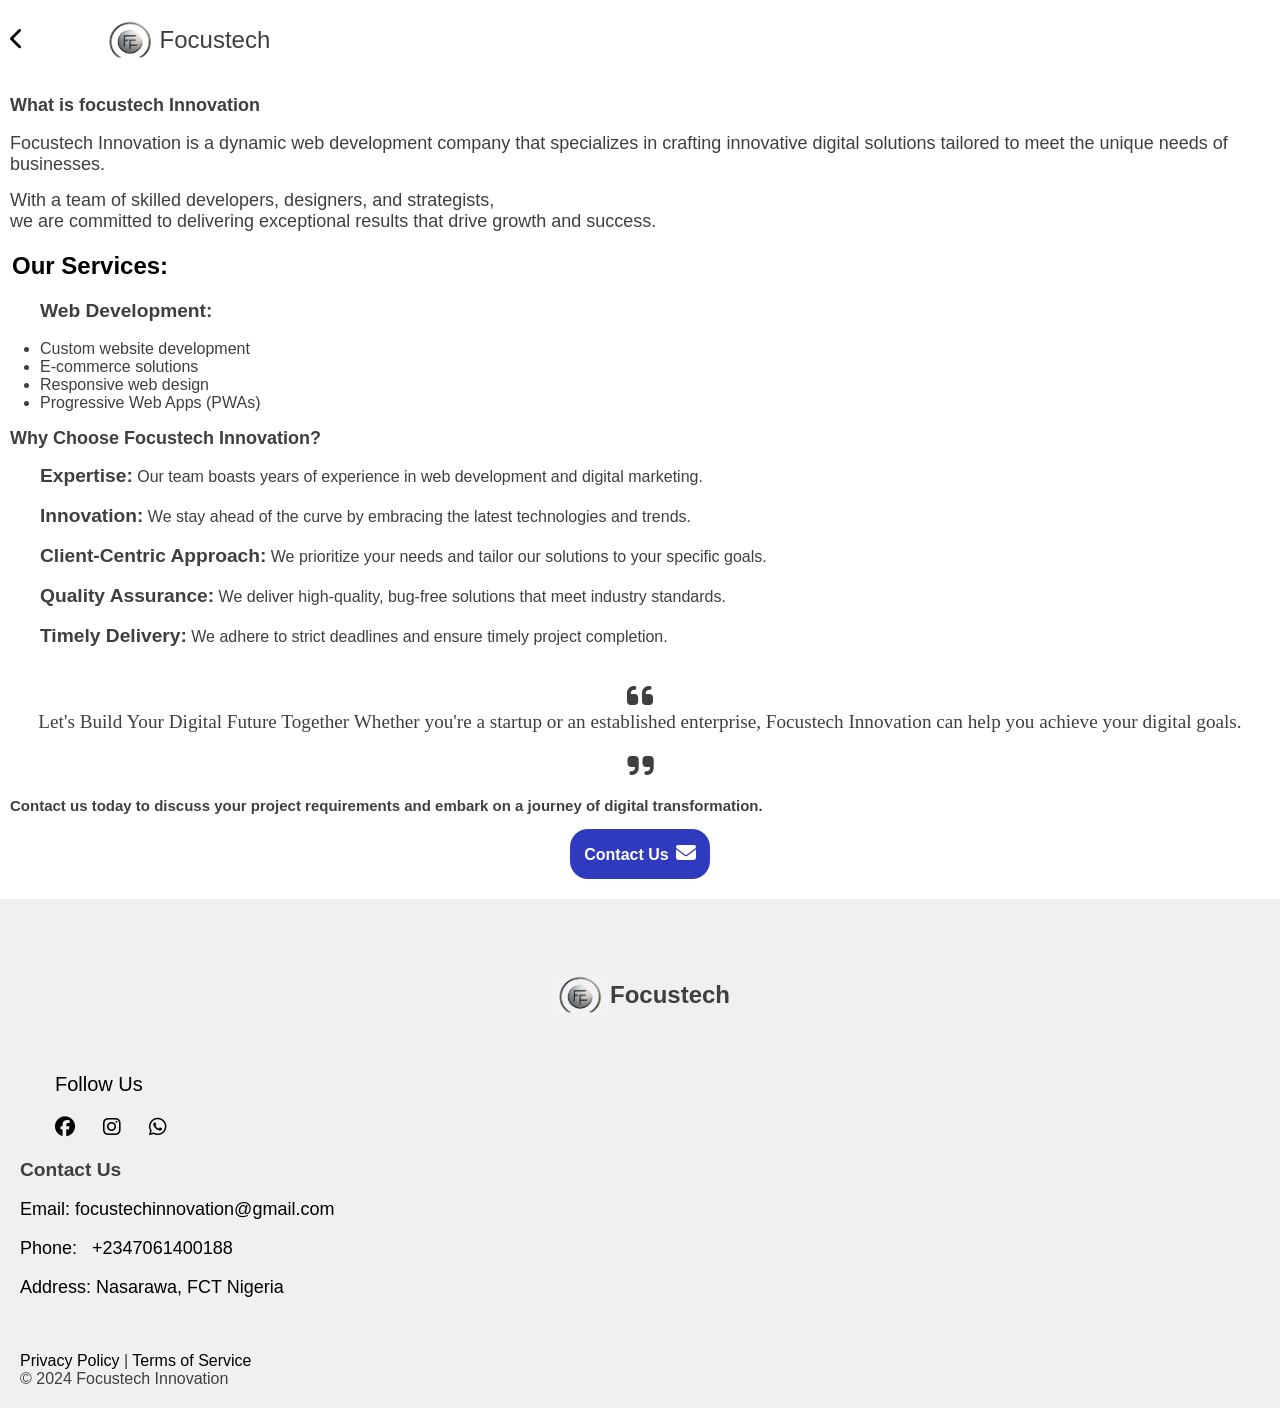
<file: About.html>
<!DOCTYPE html>
<html lang="en">
<head>
    <meta charset="UTF-8">
    <meta name="viewport" content="width=device-width, initial-scale=1.0">
    <link rel="stylesheet" href="https://cdnjs.cloudflare.com/ajax/libs/font-awesome/6.6.0/css/all.min.css" integrity="sha512-Kc323vGBEqzTmouAECnVceyQqyqdsSiqLQISBL29aUW4U/M7pSPA/gEUZQqv1cwx4OnYxTxve5UMg5GT6L4JJg==" crossorigin="anonymous" referrerpolicy="no-referrer" />
    <title>Focustech | Tech Company</title>
    <link rel="stylesheet" href="about.css">
    </head>
        <body>
            <div>
                <a href="index.html" class="back">
       <big><i class="fa fa-chevron-left" aria-hidden="true" id="back"></i></big>
       </a> &nbsp;&nbsp;&nbsp;&nbsp;&nbsp;&nbsp;&nbsp;&nbsp;&nbsp;&nbsp;&nbsp;&nbsp;&nbsp;&nbsp;&nbsp;&nbsp;&nbsp;
        <p class="ff">
            <img src="ff.jpg" width="60" height="40px">
            <big>Focustech</big>
        </p>
    </div>
    <p class="inno">
    <b><big>What is focustech Innovation</big></b><br><br>
            
                
                <big>Focustech Innovation is a dynamic web development company that specializes in crafting innovative digital solutions tailored to meet the unique needs of businesses. </p>
            <p class="inno">With a team of skilled developers, designers, and strategists, <br>we are committed to delivering exceptional results that drive growth and success.</big></p>
            <h2><b>Our Services:</b></h2>
            <p class="inno">
                <ul>
               <b><big>Web Development:</big></b><br><br>
    <li>Custom website development</li>
    <li>E-commerce solutions</li>
    <li>Responsive web design</li>
   <li>Progressive Web Apps (PWAs)</li>
           </ul>
            </p>
            <p class="inno"><b><big>Why Choose Focustech Innovation?</big></b></p>
            <p class="inno">
                <ul>
                    <b><big>Expertise:</big></b> Our team boasts years of experience in web development and digital marketing.<br><br>
 <b><big>Innovation:</big></b> We stay ahead of the curve by embracing the latest technologies and trends.<br><br>
 <b><big>Client-Centric Approach:</big></b> We prioritize your needs and tailor our solutions to your specific goals.<br><br>
 <b><big>Quality Assurance:</big></b> We deliver high-quality, bug-free solutions that meet industry standards.<br><br>
 <b><big>Timely Delivery:</big></b> We adhere to strict deadlines and ensure timely project completion.<br><br>
 </ul>
 </p>
 <p class="ass">
 <i class="fa fa-quote-left" aria-hidden="true" id="quote"></i>
 <br>
<big>Let's Build Your Digital Future Together
Whether you're a startup or an established enterprise, Focustech Innovation can help you achieve your digital goals.</big> <br><br>

<i class="fa fa-quote-right" aria-hidden="true" id="quote"></i>
</p>
<p class="inno">
<b>Contact us today to discuss your project requirements and embark on a journey of digital transformation.</b>
            </p>
            <div class="goal">
         <a href="mailto:focustechinnovation@gmail.com" class="goal"><button class="bgoal"><b>Contact Us<i class="fa-solid fa-envelope" id="mail"></i></b></button></a>
           </div>
            <footer>
<br><br>
<p class="fp">
            <img src="footer.png" width="60" height="40px">
            <b><big>Focustech</big></b>
        </p>
        
<br>
<p class="follow">Follow Us</p>
<p class="follow">
    <a href="https://www.facebook.com/profile.php?id=61563183089843" class="afooter"><i class="fa-brands fa-facebook"></i> </a>
    &nbsp;&nbsp;&nbsp;
    <a href="https://www.instagram.com/focuskid19?r=nametag" class="afooter"><i class="fa-brands fa-instagram"></i></a>
    &nbsp;&nbsp;&nbsp;
    <a href="https://whatsapp.com/channel/0029VafTZF68F2pA0JKcHg36" class="afooter"><i class="fa-brands fa-whatsapp"></i> </a>
</p>
<p class="web"><big><b>Contact Us</b></big></p>
<p class="fweb">Email:&nbsp<a href="mailto:focustechinnovation@gmail.com" id="contact">focustechinnovation@gmail.com</a></p>
<p class="fweb">Phone: &nbsp <a href="tel:+2347061400188" id="contact">  +2347061400188</a></p>
<p class="fweb">Address: Nasarawa, FCT Nigeria</p>
<br><br>

<a href="#" class="afooter">Privacy Policy</a> | <a href="#" class="afooter">Terms of Service</a><br> &copy 2024 Focustech Innovation 
</footer>
            <script>
                
            </script>
        </body>
        </html>
</file>
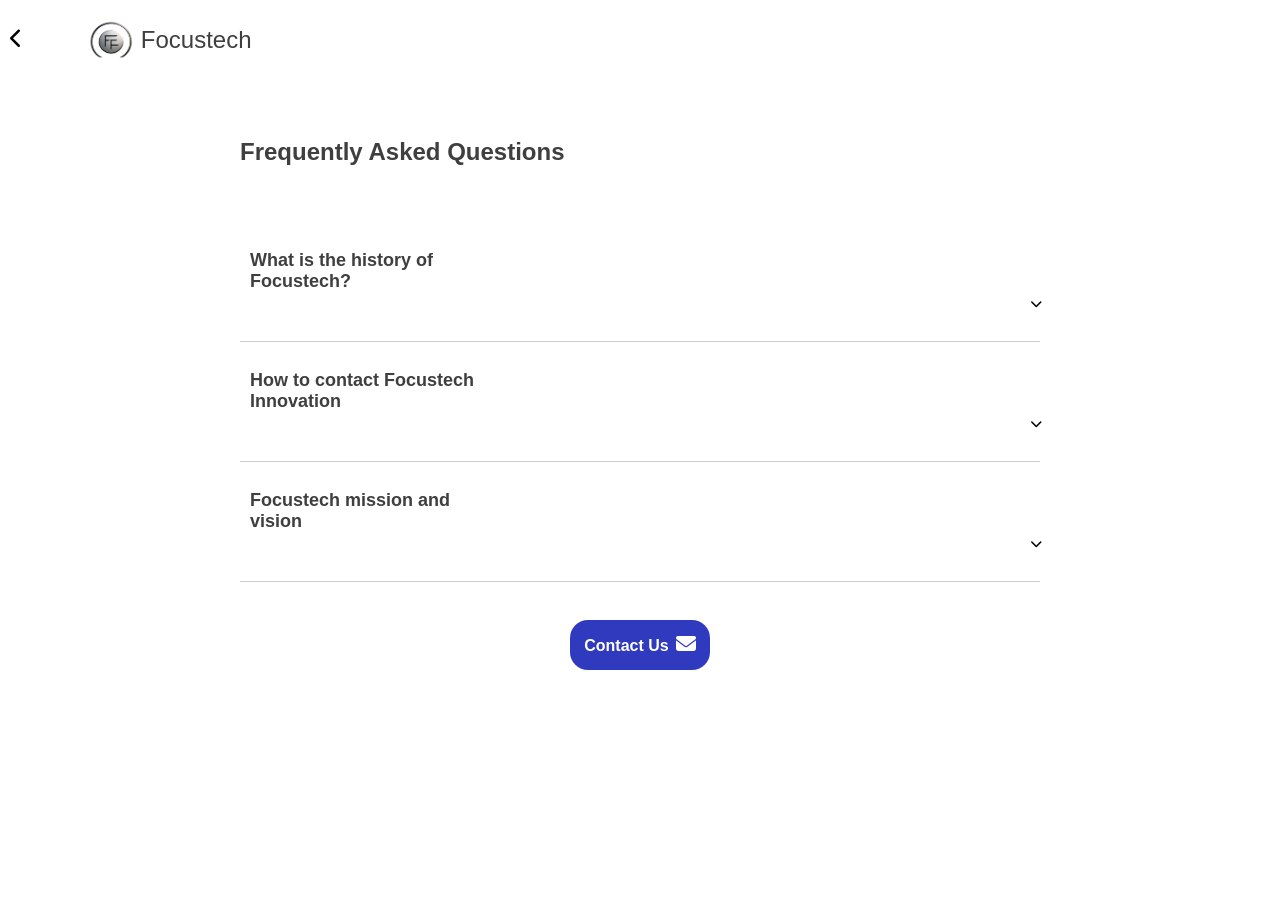
<file: faq.html>
<!DOCTYPE html>
<html lang="en">
<head>
    <meta charset="UTF-8">
    <meta name="viewport" content="width=device-width, initial-scale=1.0">
    <link rel="stylesheet" href="https://cdnjs.cloudflare.com/ajax/libs/font-awesome/6.6.0/css/all.min.css" integrity="sha512-Kc323vGBEqzTmouAECnVceyQqyqdsSiqLQISBL29aUW4U/M7pSPA/gEUZQqv1cwx4OnYxTxve5UMg5GT6L4JJg==" crossorigin="anonymous" referrerpolicy="no-referrer" />
    <title>Focustech | Tech Company</title>
    <link rel="stylesheet" href="faq.css">
   </head>
<body>
     <div class="sn">
                <a href="index.html" class="back">
       <big><i class="fa fa-chevron-left" aria-hidden="true" id="back"></i></big>
       </a> &nbsp;&nbsp;&nbsp;&nbsp;&nbsp;&nbsp;&nbsp;&nbsp;&nbsp;&nbsp;&nbsp;&nbsp;&nbsp;
        <p class="ff">
            <img src="ff.jpg" width="60" height="40px">
            <big>Focustech</big>
        </p>
    </div>
    <br>
    
    <div class="faq-container">
        <h2>Frequently Asked Questions</h2>
        <br><br>
        <div class="faq-item">
            <h3 class="question">What is the history of<br> Focustech?<i class="fa fa-chevron-down" aria-hidden="true" id="faq"></i></h3>
            <p class="answer">Focustech, a visionary technology company, embarked on its journey in 2024. Founded by Edomani Paul Chibuike, a passionate innovator, the company was born with a mission to Transform the digital world.</p>
            
<p class="answer">questions From its humble beginnings, Focustech quickly established itself as a leader in Focustech Innovation. The company's commitment to create a positive social impact and enhance tech has been instrumental in its success. </p>
  
        </div>
        
        <div class="faq-item">
            <h3 class="question">How to contact Focustech<br> Innovation<i class="fa fa-chevron-down" aria-hidden="true" id="faq"></i></h3>
            <p class="answer">Click the Mail button at the bottom of every page to message Us</p>
        </div>
        <div class="faq-item">
            
            <h3 class="question">Focustech mission and<br> vision<i class="fa fa-chevron-down" aria-hidden="true" id="faq"></i></h3>
            <p class="answer"><b>Mission:</b></p>
            <p class="answer">To drive technological innovation</p>
            <p class="answer">To improve lifes</p>
            <p class="answer">To empower businesses by building stunning website for businesses</p>
            <p class="answer"><b>Vision:</b></p>
           <p class="answer">To be a global leader in technology</p>
           <p class="answer">To create a better world through technology</p>
           <p class="answer">To shape the future of technology</p>
        </div>
        </div>
        <br>
        <div class="fgoal">
         <a href="mailto:focustechinnovation@gmail.com" class="fgoal"><button class="tgoal"><b>Contact Us<i class="fa-solid fa-envelope" id="mail"></i></b></button></a>
           </div>
           
    <script>
       const questions = document.querySelectorAll('.question');

questions.forEach(question => {
    question.addEventListener('click', () => {
        question.parentElement.classList.toggle('active');
    });
});
 
    </script>
</body>
</html>
</file>
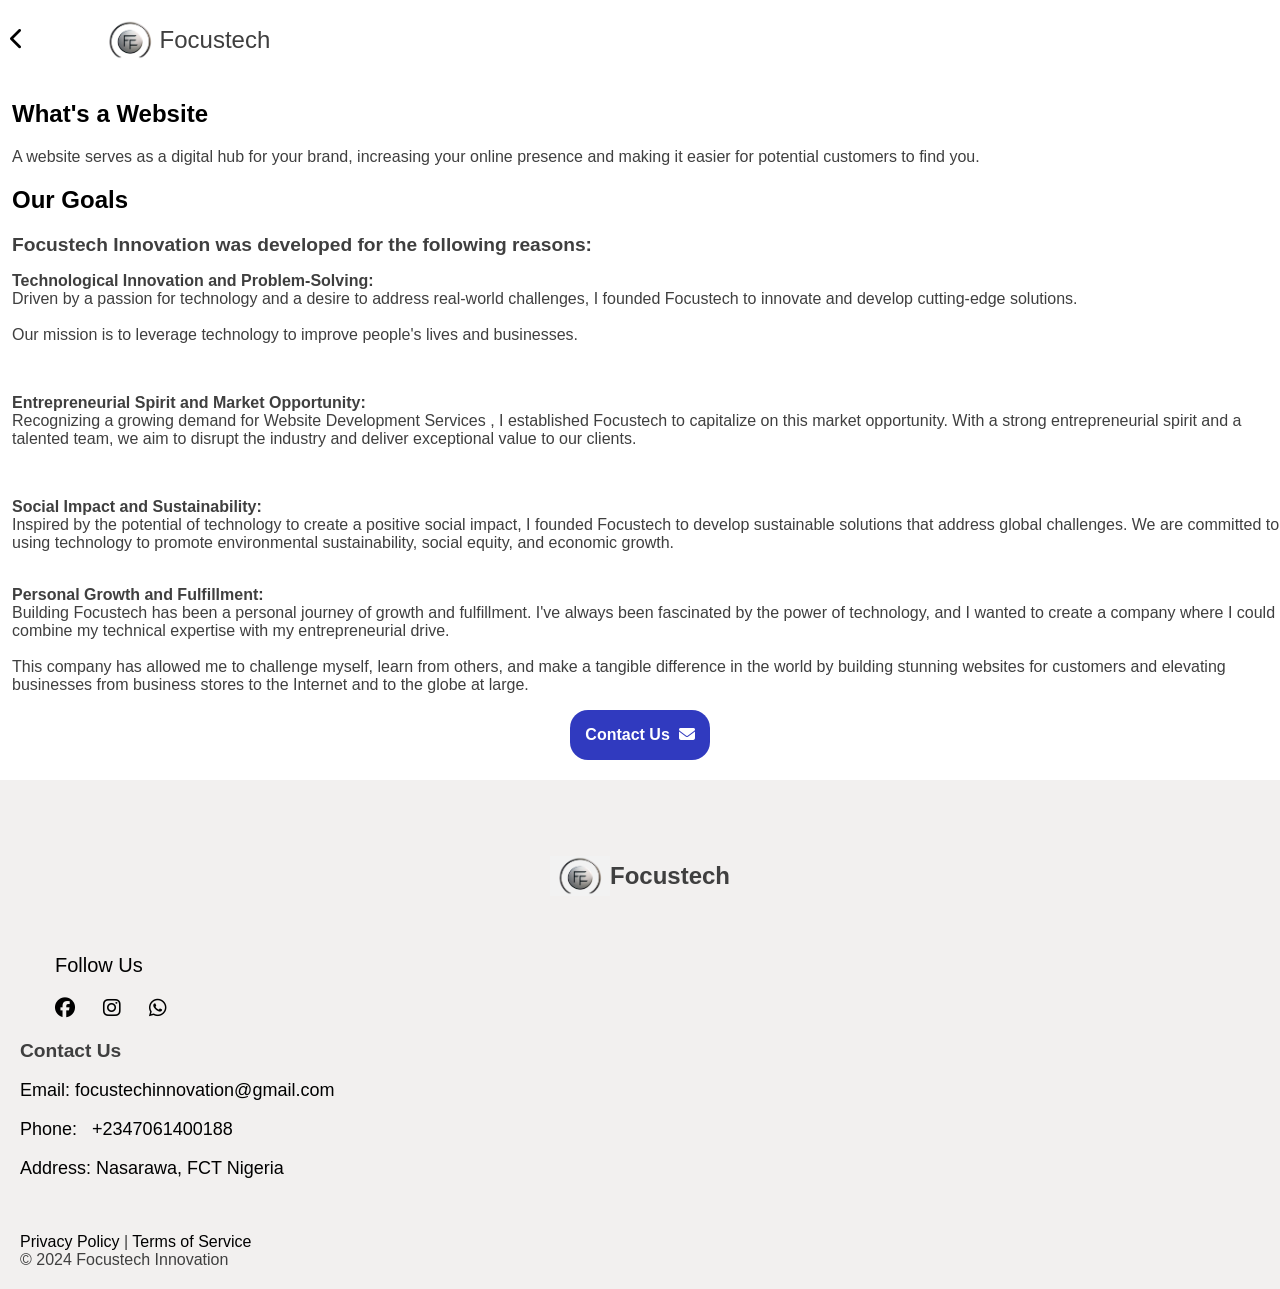
<file: goals.html>
<!DOCTYPE html>
<html lang="en">
<head>
    <meta charset="UTF-8">
    <meta name="viewport" content="width=device-width, initial-scale=1.0">
    <link rel="stylesheet" href="https://cdnjs.cloudflare.com/ajax/libs/font-awesome/6.6.0/css/all.min.css" integrity="sha512-Kc323vGBEqzTmouAECnVceyQqyqdsSiqLQISBL29aUW4U/M7pSPA/gEUZQqv1cwx4OnYxTxve5UMg5GT6L4JJg==" crossorigin="anonymous" referrerpolicy="no-referrer" />
    <title>Focustech | Tech Company</title>
    <link rel="stylesheet" href="goals.css">
    </head>
        <body>
            <div>
                <a href="index.html" class="back">
       <big><i class="fa fa-chevron-left" aria-hidden="true" id="back"></i></big>
       </a> &nbsp;&nbsp;&nbsp;&nbsp;&nbsp;&nbsp;&nbsp;&nbsp;&nbsp;&nbsp;&nbsp;&nbsp;&nbsp;&nbsp;&nbsp;&nbsp;&nbsp;
        <p class="ff">
            <img src="ff.jpg" width="60" height="40px">
            <big>Focustech</big>
        </p>
    </div>
    <h2>What's a Website</h2>
    <p class="inno">
        A website serves as a digital hub for your brand, increasing your online presence and making it easier for potential customers to find you.
    </p>
    <h2><b>Our Goals</b></h2>
    <p class="inno">
        <big><b>Focustech Innovation was developed for the following reasons:</b></big>
 </p>
 <p class="inno">
     <b>Technological Innovation and Problem-Solving:</b><br>
 Driven by a passion for technology and a desire to address real-world challenges, I founded Focustech to innovate and develop cutting-edge solutions.<br><br> Our mission is to leverage technology to improve people's lives and businesses.</p><br>
 <p class="inno">
     <b>Entrepreneurial Spirit and Market Opportunity:</b><br>
Recognizing a growing demand for Website Development Services , I established Focustech to capitalize on this market opportunity. With a strong entrepreneurial spirit and a talented team, we aim to disrupt the industry and deliver exceptional value to our clients.
 </p><br>
 <p class="inno">
   
     <b>Social Impact and Sustainability:</b><br>
 Inspired by the potential of technology to create a positive social impact, I founded Focustech to develop sustainable solutions that address global challenges. We are committed to using technology to promote environmental sustainability, social equity, and economic growth.
 </p>
 <p class="inno"><br>
    <b>Personal Growth and Fulfillment:</b>
<br>Building Focustech has been a personal journey of growth and fulfillment. I've always been fascinated by the power of technology, and I wanted to create a company where I could combine my technical expertise with my entrepreneurial drive.<br><br> This company has allowed me to challenge myself, learn from others, and make a tangible difference in the world by building stunning websites for customers and elevating businesses from business stores to the Internet and to the globe at large.
 </p>
    <div class="goal">
         <a href="mailto:focustechinnovation@gmail.com" class="goal"><button class="bgoal"><b>Contact Us &nbsp;<i class="fa-solid fa-envelope" id="mail"></i></b></button></a>
           </div>
            <footer>
<br><br>
<p class="fp">
            <img src="footer.png" width="60" height="40px">
            <b><big>Focustech</big></b>
        </p>
        
<br>
<p class="follow">Follow Us</p>
<p class="follow">
    <a href="https://www.facebook.com/profile.php?id=61563183089843" class="afooter"><i class="fa-brands fa-facebook"></i> </a>
    &nbsp;&nbsp;&nbsp;
    <a href="https://www.instagram.com/focuskid19?r=nametag" class="afooter"><i class="fa-brands fa-instagram"></i></a>
    &nbsp;&nbsp;&nbsp;
    <a href="https://whatsapp.com/channel/0029VafTZF68F2pA0JKcHg36" class="afooter"><i class="fa-brands fa-whatsapp"></i> </a>
</p>
<p class="web"><big><b>Contact Us</b></big></p>
<p class="fweb">Email:&nbsp<a href="mailto:focustechinnovation@gmail.com" id="contact">focustechinnovation@gmail.com</a></p>
<p class="fweb">Phone: &nbsp <a href="tel:+2347061400188" id="contact">  +2347061400188</a></p>
<p class="fweb">Address: Nasarawa, FCT Nigeria</p>
<br><br>

<a href="#" class="afooter">Privacy Policy</a> | <a href="#" class="afooter">Terms of Service</a><br> &copy 2024 Focustech Innovation 
</footer>
        </body>
        </html>
</file>
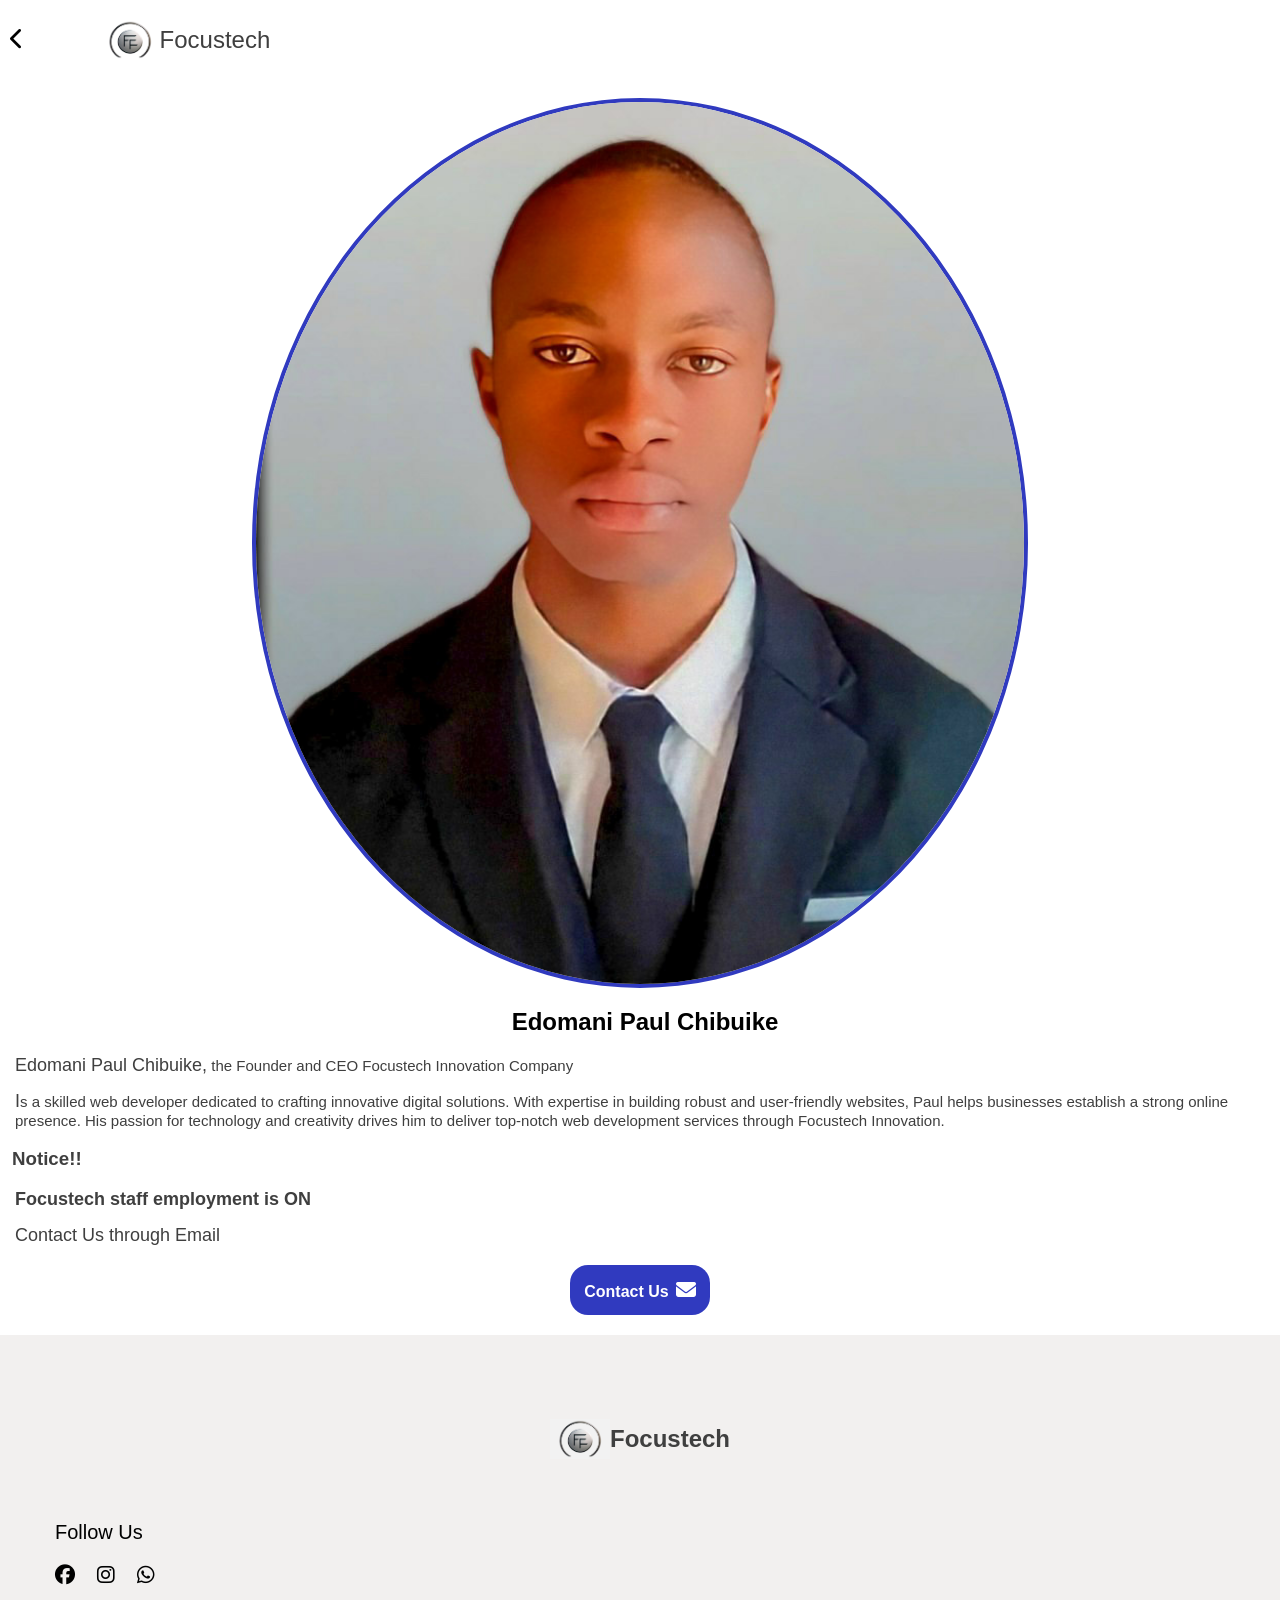
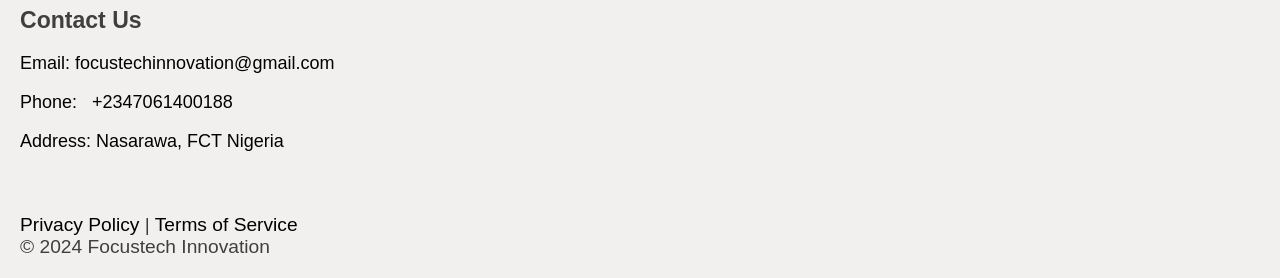
<file: staffs.html>
<!DOCTYPE html>
<html lang="en">
<head>
    <meta charset="UTF-8">
    <meta name="viewport" content="width=device-width, initial-scale=1.0">
    <link rel="stylesheet" href="https://cdnjs.cloudflare.com/ajax/libs/font-awesome/6.6.0/css/all.min.css" integrity="sha512-Kc323vGBEqzTmouAECnVceyQqyqdsSiqLQISBL29aUW4U/M7pSPA/gEUZQqv1cwx4OnYxTxve5UMg5GT6L4JJg==" crossorigin="anonymous" referrerpolicy="no-referrer" />
    <title>Focustech | Tech Company</title>
    <link rel="stylesheet" href="staffs.css">
    </head>
        <body>
            <div>
                <a href="index.html" class="back">
       <big><i class="fa fa-chevron-left" aria-hidden="true" id="back"></i></big>
       </a> &nbsp;&nbsp;&nbsp;&nbsp;&nbsp;&nbsp;&nbsp;&nbsp;&nbsp;&nbsp;&nbsp;&nbsp;&nbsp;&nbsp;&nbsp;&nbsp;&nbsp;
        <p class="ff">
            <img src="ff.jpg" width="60" height="40px">
            <big>Focustech</big>
        </p>
    </div>
    <br>
    <div class="img">
        <img src="ceo.jpg" alt="Founder Focustech Company" width="60%" height="60%" class="img1"></img>
    </div>
    <h2>Edomani Paul Chibuike</h2>
    <p class="inno">
    <big>Edomani Paul Chibuike,</big> the Founder and CEO Focustech Innovation Company 
    </p>
    <p class="inno">
      <big>I</big>s a skilled web developer dedicated to crafting innovative digital solutions. With expertise in building robust and user-friendly websites, Paul helps businesses establish a strong online presence. His passion for technology and creativity drives him to deliver top-notch web development services through Focustech Innovation.
    </p>
    <h3>Notice!!</h3>
    <p class="inno">
       <big><b>Focustech staff employment is ON</b></b> </p>
        <p class="inno"><big>Contact Us through Email</big></p>
    </p>
    
    <div class="fgoal">
         <a href="mailto:focustechinnovation@gmail.com" class="fgoal"><button class="tgoal"><b>Contact Us<i class="fa-solid fa-envelope" id="mail"></i></b></button></a>
           </div>

<footer>
<br><br>
<p class="ff">
            <img src="footer.png" width="60" height="40px">
            <b><big>Focustech</big></b>
        </p>
        
<br>
<p class="follow">Follow Us</p>
<p class="follow">
    <a href="https://www.facebook.com/profile.php?id=61563183089843" class="afooter"><i class="fa-brands fa-facebook"></i> </a>
    &nbsp;&nbsp;
    <a href="https://www.instagram.com/focuskid19?r=nametag" class="afooter"><i class="fa-brands fa-instagram"></i></a>
    &nbsp;&nbsp;
    <a href="https://whatsapp.com/channel/0029VafTZF68F2pA0JKcHg36" class="afooter"><i class="fa-brands fa-whatsapp"></i> </a>
</p>
<p class="web"><big><b>Contact Us</b></big></p>
<p class="fweb">Email:&nbsp<a href="mailto:focustechinnovation@gmail.com" id="contact">focustechinnovation@gmail.com</a></p>
<p class="fweb">Phone: &nbsp <a href="tel:+2347061400188" id="contact">  +2347061400188</a></p>
<p class="fweb">Address: Nasarawa, FCT Nigeria</p>
<br><br>

<a href="#" class="afooter">Privacy Policy</a> | <a href="#" class="afooter">Terms of Service</a><br> &copy 2024 Focustech Innovation 
</footer>
    </body>
    </html>
</file>
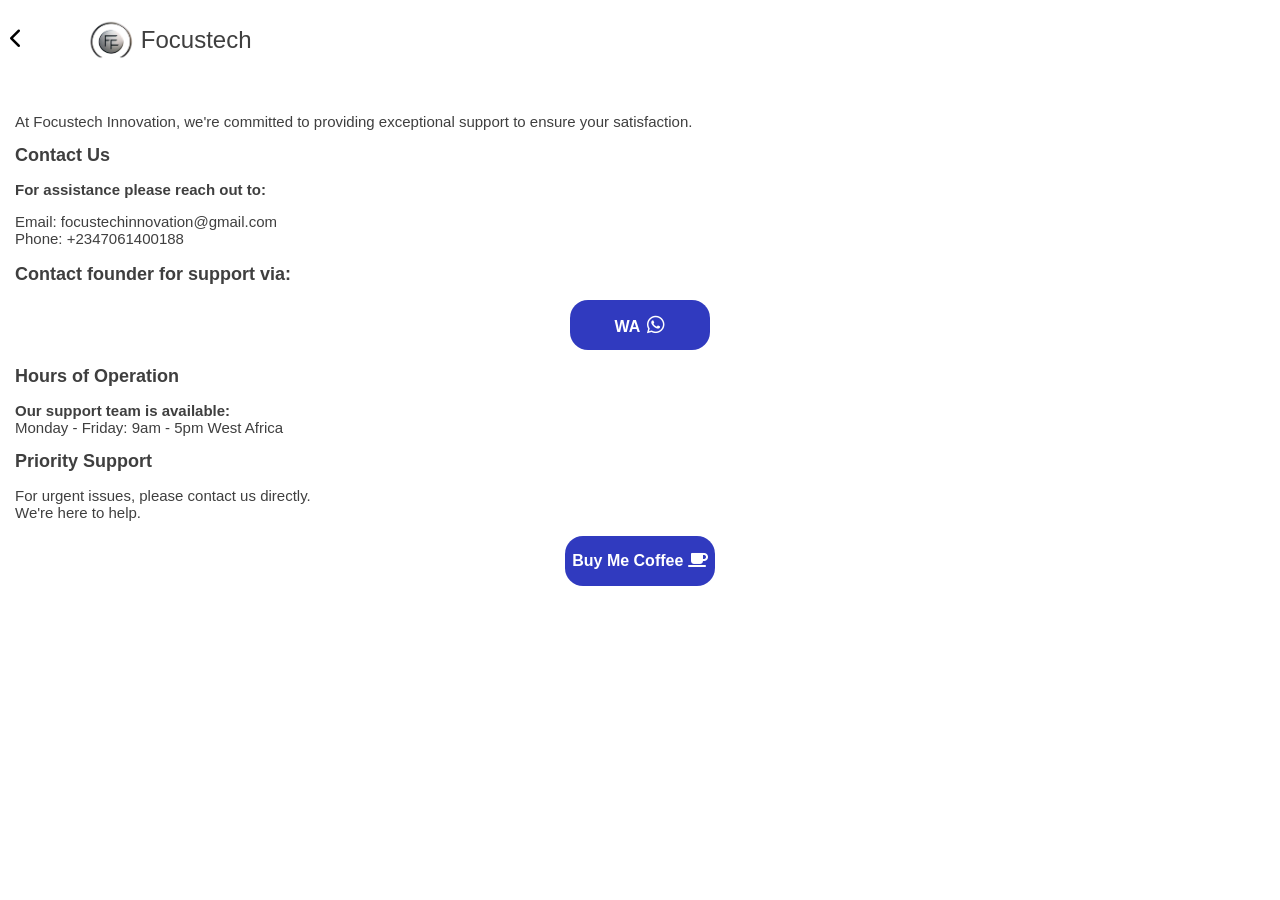
<file: support.html>
<!DOCTYPE html>
<html lang="en">
<head>
    <meta charset="UTF-8">
    <meta name="viewport" content="width=device-width, initial-scale=1.0">
    <link rel="stylesheet" href="https://cdnjs.cloudflare.com/ajax/libs/font-awesome/6.6.0/css/all.min.css" integrity="sha512-Kc323vGBEqzTmouAECnVceyQqyqdsSiqLQISBL29aUW4U/M7pSPA/gEUZQqv1cwx4OnYxTxve5UMg5GT6L4JJg==" crossorigin="anonymous" referrerpolicy="no-referrer" />
    <title>Focustech | Tech Company</title>
    <link rel="stylesheet" href="support.css">
    </head>
<body>
     <div class="sn">
                <a href="index.html" class="back">
       <big><i class="fa fa-chevron-left" aria-hidden="true" id="back"></i></big>
       </a> &nbsp;&nbsp;&nbsp;&nbsp;&nbsp;&nbsp;&nbsp;&nbsp;&nbsp;&nbsp;&nbsp;&nbsp;&nbsp;
        <p class="ff">
            <img src="ff.jpg" width="60" height="40px">
            <big>Focustech</big>
        </p>
    </div>
    <br>
    <p class="inno">At Focustech Innovation, we're committed to providing exceptional support to ensure your satisfaction.
    </p>
    <p class="inno"><b><big>Contact Us</big></b></p>
    <p class="inno"><b>For assistance please reach out to:</b></p>
    <p class="inno">
        Email: focustechinnovation@gmail.com<br>
        Phone: +2347061400188
        <br><br>
        <b><big>Contact founder for support via:</big></b>
       <div class="fgoal">
         <a href="https://wa.me/message/2QGPGPHOHURQC1" class="fgoal"><button class="tgoal"><b>WA<i class="fa-brands fa-whatsapp" id="founder"></i></b></button></a>
           </div>
            
    </p>
    <p class="inno"><b><big>Hours of Operation</big></b></p>
    <p class="inno"><b>Our support team is available:</b><br>

Monday - Friday: 9am - 5pm West Africa
</p>
<p class="inno"><b><big>Priority Support</big></b></p>
<p class="inno">
    For urgent issues, please contact us directly.
<br>
We're here to help.
</p>
    <div class="fgoal">
    
<a href="https://www.buymeacoffee.com/CEOFocustech" class="agoal"><button class="coffee"><b>Buy Me Coffee <i class="fa-solid fa-mug-saucer"></i></b></button>
</a>
    </div>
   </body>
   </html>
</file>
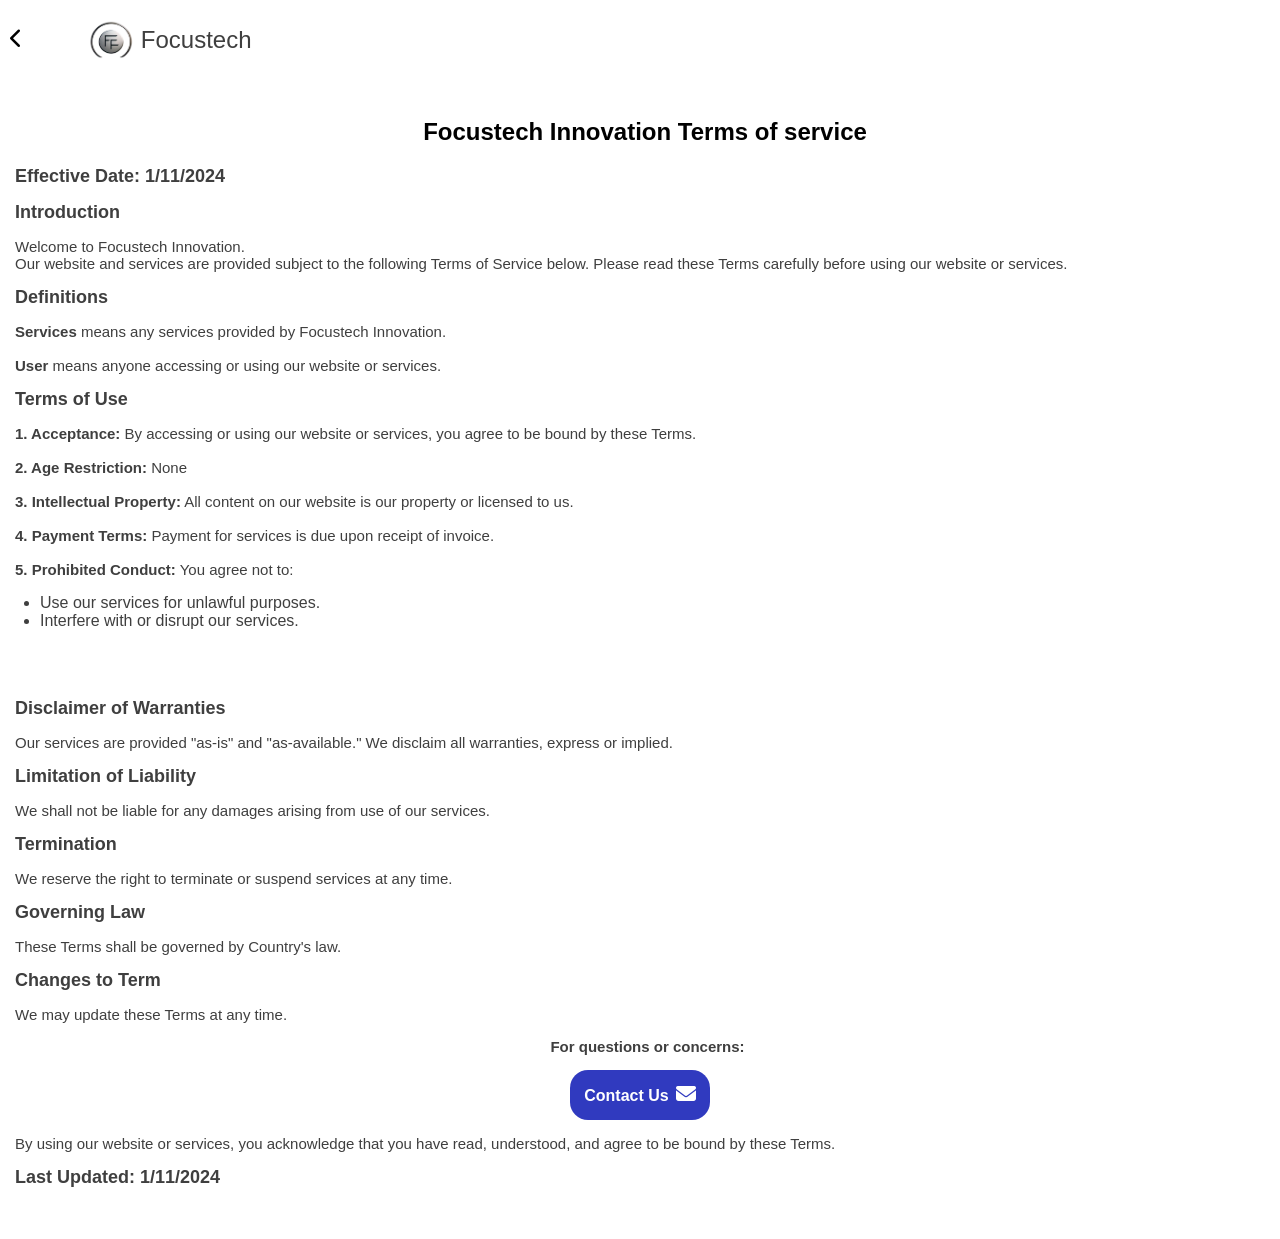
<file: terms.html>
<!DOCTYPE html>
<html lang="en">
<head>
    <meta charset="UTF-8">
    <meta name="viewport" content="width=device-width, initial-scale=1.0">
    <link rel="stylesheet" href="https://cdnjs.cloudflare.com/ajax/libs/font-awesome/6.6.0/css/all.min.css" integrity="sha512-Kc323vGBEqzTmouAECnVceyQqyqdsSiqLQISBL29aUW4U/M7pSPA/gEUZQqv1cwx4OnYxTxve5UMg5GT6L4JJg==" crossorigin="anonymous" referrerpolicy="no-referrer" />
    <title>Focustech | Tech Company</title>
    <link rel="stylesheet" href="terms.css">
    </head>
<body>
     <div class="sn">
                <a href="index.html" class="back">
       <big><i class="fa fa-chevron-left" aria-hidden="true" id="back"></i></big>
       </a> &nbsp;&nbsp;&nbsp;&nbsp;&nbsp;&nbsp;&nbsp;&nbsp;&nbsp;&nbsp;&nbsp;&nbsp;&nbsp;
        <p class="ff">
            <img src="ff.jpg" width="60" height="40px">
            <big>Focustech</big>
        </p>
    </div>
    <br>
   <h2>Focustech Innovation Terms of service</h2>
    <p class="inno"><b><big> Effective Date: 1/11/2024</big></p></b>
    <p class="inno"><b><big>Introduction</big></b></p>
    <p class="inno">Welcome to Focustech Innovation.<br> Our website and services are provided subject to the following Terms of Service below. Please read these Terms carefully before using our website or services.</p>
    <p class="inno"><b><big>Definitions</big></b></p>
    <p class="inno"><b>Services </b> means any services provided by Focustech Innovation.
<br><br>
<b>User</b> means anyone accessing or using our website or services.</p>
<p class="inno"><b><big>Terms of Use</big></b></p>
<p class="inno">
    <b>1. Acceptance:</b> By accessing or using our website or services, you agree to be bound by these Terms.
<br><br>
<b>2. Age Restriction:</b> None
<br><br>
<b>3. Intellectual Property:</b> All content on our website is our property or licensed to us.
<br><br>
<b>4. Payment Terms:</b> Payment for services is due upon receipt of invoice.
<br><br>
<b>5. Prohibited Conduct:</b> You agree not to:
<ul>
    <li>Use our services for unlawful purposes.</li>
    <li>Interfere with or disrupt our services.</li>
    </ul>
<br><br>
</p>
<p class="inno"><b><big> Disclaimer of Warranties</big></b></p>

<p class="inno">Our services are provided "as-is" and "as-available." We disclaim all warranties, express or implied.</p>

<p class="inno"><b><big>Limitation of Liability</big></b></p>

<p class="inno">We shall not be liable for any damages arising from use of our services.</p>

<p class="inno"><b><big>Termination</big></b></p>
<p class="inno">We reserve the right to terminate or suspend services at any time.</p>
   
    <p class="inno"><b><big>Governing Law</big></b></p>
    <p class="inno">These Terms shall be governed by Country's law.</p>
    
    <p class="inno"><b><big>Changes to Term</big></b></p>
    <p class="inno">We may update these Terms at any time.</p>
    
        <div class="fgoal">
            <p class="inno"><b>For questions or concerns:</b></p>
         <a href="mailto:focustechinnovation@gmail.com" class="fgoal"><button class="tgoal"><b>Contact Us<i class="fa-solid fa-envelope" id="mail"></i></b></button></a>
           </div>
           <p class="inno">By using our website or services, you acknowledge that you have read, understood, and agree to be bound by these Terms.</p>
           <p class="inno"><b><big>Last Updated: 1/11/2024</big></b></p>
         <br><br>  
    </body>
    </html>
</file>
<file: about.css>
body {
            color: #3f3f3f;
            font-family: sans-serif;
            margin: 0;
        }
        .ff {
            font-size: 20px;
            text-align: center;
            display: flex;
            align-items: center;
            justify-content: center;
        }
        div {
            display: flex;
            align-items: center;
        }
        .inno{
            font-size: 15px;
            
            margin-left: 10px
        }
        h2{
            color: black;
            margin-left: 12px;
        }
        .ass{
            text-align: center;
            font-family: fantasy;
        }
        .pweb{
    font-size: 25px;
    text-deciration: none;
    color: black;
    text-align: center;
    justify-content: center;
}
i[id=mail]{
    color: white;
    font-size: 20px;
    margin-left: 7px;
}
.goal{
    justify-content: center;
    text-align: center;
}
.bgoal{
background-color: #303abf;
            border: blue;
            color: white;
            height: 50px;
            width: 140px;
            border-radius: 18px;
            font-size: 16px;
            text-align: center;
            justify-content: center;
}
footer{
            background-color: #F2F0EF;
            bottom: 0;
            flex-shrink: 0;
            margin-top: 20px;
            padding: 20px;
       }
       .follow{
            font-size: 20px;
            margin-left: 35px;
            justify-content: left;
            color: black;
       }
       .afooter{
            color: black;
            text-decoration: none;
       }
        .fp{
            font-size: 20px;
            text-align: center;
            display: flex;
            align-items: center;
            justify-content: center;
        }
       i[id=contact] {
            color: black;
            font-size: 50px;
       }
       .fweb{
            font-size: 18px;
            text-decoration: none;
            color: black;
            justify-content: left;
       }
       a[id=contact]{
            text-decoration: none;
            color: black;
       }
       .eweb{
    font-size: 35px;
    text-deciration: none;
    color: black;
    text-align: center;
    justify-content: center;
}
i[id=back]{
    font-size: 22px;
    margin-left: 10px;
}
.back{
    color: black;
}
i[id=quote]{
    text-align: center;
    justify-content: center;
    font-size: 30px;
}
</file>
<file: faq.css>
/* Base styling */
body {
  color: #3f3f3f;
  font-family: sans-serif;
  margin: 0;
}

.faq-container {
  max-width: 800px;
  margin: 0 auto;
  padding: 20px;
}

.faq-item {
  border-bottom: 1px solid #ccc;
  padding: 10px;
}

.question {
  cursor: pointer;
  font-weight: bold;
  font-size: 18px;
  background-color: transparent;
  transition: background-color 0.3s ease;
}

.question:hover {
  background-color: white; /* Light grey hover background */
}

.answer {
  display: none;
}

.active .answer {
  display: block;
}

.active .question i {
  transform: rotate(180deg); /* Rotate FAQ arrow upwards */
}

.ff {
  font-size: 20px;
  text-align: center;
  display: flex;
  align-items: center;
  justify-content: center;
}

.sn {
  display: flex;
  align-items: center;
}

i[id=back] {
  margin-left: 10px;
  font-size: 20px;
  color: black;
}

i[id=mail] {
  color: white;
  font-size: 20px;
  margin-left: 7px;
}

.fgoal {
  justify-content: center;
  text-align: center;
}

.tgoal {
  background-color: #303abf;
  border: blue;
  color: white;
  height: 50px;
  width: 140px;
  border-radius: 18px;
  font-size: 16px;
  text-align: center;
  justify-content: center;
}

i[id=faq] {
  margin-left: 100%;
  font-size: 12px;
  color: black;
  transition: transform 0.3s ease; /* Add transition for smooth rotation */
}
</file>
<file: goals.css>
body {
            color: #3f3f3f;
            font-family: sans-serif;
            margin: 0;
        }
        .ff {
            font-size: 20px;
            text-align: center;
            display: flex;
            align-items: center;
            justify-content: center;
        }
        div {
            display: flex;
            align-items: center;
        }
        .inno{
            font-size: 16px;
            margin-left: 12px;
        }
        h2{
            color: black;
            margin-left: 12px;
        }
        
        .pweb{
    font-size: 25px;
    text-deciration: none;
    color: black;
    text-align: center;
    justify-content: center;
}

}
i[id=mail]{
    color: white;
    font-size: 20px;
    margin-left: 1px;
}
.goal{
    justify-content: center;
    text-align: center;
}
.bgoal{
background-color: #303abf;
            border: blue;
            color: white;
            height: 50px;
            width: 140px;
            border-radius: 18px;
            font-size: 16px;
            text-align: center;
            justify-content: center;
}
footer{
            background-color: #F2F0EF;
            bottom: 0;
            flex-shrink: 0;
            margin-top: 20px;
            padding: 20px;
       }
       .follow{
            font-size: 20px;
            margin-left: 35px;
            justify-content: left;
            color: black;
       }
       .afooter{
            color: black;
            text-decoration: none;
       }
       i[id=contact] {
            color: black;
            font-size: 50px;
       }
       .fweb{
            font-size: 18px;
            text-decoration: none;
            color: black;
            justify-content: left;
       }
       a[id=contact]{
            text-decoration: none;
            color: black;
       }
       .eweb{
    font-size: 35px;
    text-deciration: none;
    color: black;
    text-align: center;
    justify-content: center;
}
i[id=back]{
    font-size: 22px;
    margin-left: 10px;
}
.back{
    color: black;
}
i[id=quote]{
    text-align: center;
    justify-content: center;
    font-size: 30px;
}
 .fp{
            font-size: 20px;
            text-align: center;
            display: flex;
            align-items: center;
            justify-content: center;
        }
</file>
<file: staffs.css>
body {
            color: #3f3f3f;
            font-family: sans-serif;
            margin: 0;
        }
        .ff {
            font-size: 20px;
            text-align: center;
            display: flex;
            align-items: center;
            justify-content: center;
        }
        div {
            display: flex;
            align-items: center;
        }
        .inno{
            font-size: 15px;
            
            margin-left: 15px
        }
        h2{
            color: black;
            margin-left: 10px;
            text-align: center;
        }
        .ass{
            text-align: center;
            font-family: fantasy;
        }
        .pweb{
    font-size: 25px;
    text-deciration: none;
    color: black;
    text-align: center;
    justify-content: center;
}
i[id=mail]{
    color: white;
    font-size: 20px;
    margin-left: 7px;
}
.goal{
    justify-content: center;
    text-align: center;
}
.bgoal{
background-color: #303abf;
            border: blue;
            color: white;
            height: 50px;
            width: 140px;
            border-radius: 18px;
            font-size: 16px;
            text-align: center;
            justify-content: center;
}
footer{
            background-color: #F2F0EF;
            bottom: 0;
            flex-shrink: 0;
            margin-top: 20px;
            padding: 20px;
       }
       .follow{
            font-size: 20px;
            margin-left: 35px;
            justify-content: left;
            color: black;
       }
       .afooter{
            color: black;
            text-decoration: none;
       }
        .fp{
            font-size: 20px;
            text-align: center;
            display: flex;
            align-items: center;
            justify-content: center;
        }
       i[id=contact] {
            color: black;
            font-size: 50px;
       }
       .fweb{
            font-size: 18px;
            text-decoration: none;
            color: black;
            justify-content: left;
       }
       a[id=contact]{
            text-decoration: none;
            color: black;
       }
       .eweb{
    font-size: 35px;
    text-deciration: none;
    color: black;
    text-align: center;
    justify-content: center;
}
i[id=back]{
    font-size: 22px;
    margin-left: 10px;
}
.back{
    color: black;
}
i[id=quote]{
    text-align: center;
    justify-content: center;
    font-size: 30px;
}
.img{
    text-align: center;
    justify-content: center;
    
}
    .img1{
        border-radius: 50%;
        border: 4px solid #303abf;
    }
    
    
    
    
    i[id=mail]{
    color: white;
    font-size: 20px;
    margin-left: 7px;
}
.fgoal{
    justify-content: center;
    text-align: center;
}
.tgoal{
background-color: #303abf;
            border: blue;
            color: white;
            height: 50px;
            width: 140px;
            border-radius: 18px;
            font-size: 16px;
            text-align: center;
            justify-content: center;
}
h3{
    margin-left: 12px;
}
</file>
<file: support.css>
/* Base styling */
        body {
            color: #3f3f3f;
            font-family: sans-serif;
            margin: 0;
        }
        .ff {
            font-size: 20px;
            text-align: center;
            display: flex;
            align-items: center;
            justify-content: center;
        }
        .sn {
            display: flex;
            align-items: center;
        }
        i[id=back]{
            margin-left: 10px;
            font-size: 20px;
            color: black;
        }
        i[id=mail]{
    color: white;
    font-size: 20px;
    margin-left: 7px;
}
.fgoal{
    justify-content: center;
    text-align: center;
}
.tgoal{
       background-color: #303abf;
       border: blue;
       color: white;
       height: 50px;
       width: 140px;
       border-radius: 18px;
       font-size: 16px;
       text-align: center;    
       justify-content: center;
}
h2{
            color: black;
            margin-left: 10px;
            text-align: center;
        }
        .inno{
            font-size: 15px;
            
            margin-left: 15px
        }
        i[id=founder]{
    color: white;
    font-size: 20px;
    margin-left: 7px;
}
.fgoal{
    justify-content: center;
    text-align: center;
}
.tgoal{
background-color: #303abf;
            border: blue;
            color: white;
            height: 50px;
            width: 140px;
            border-radius: 18px;
            font-size: 16px;
            text-align: center;
            justify-content: center;
}
.coffee{
   background-color: #303abf;
            border: blue;
            color: white;
            height: 50px;
            width: 150px;
            border-radius: 18px;
            font-size: 16px;
            text-align: center;
            justify-content: center;
} 
.agoal{
    text-decoration: none;
    color: white;
}
</file>
<file: terms.css>
/* Base styling */
        body {
            color: #3f3f3f;
            font-family: sans-serif;
            margin: 0;
        }
        .ff {
            font-size: 20px;
            text-align: center;
            display: flex;
            align-items: center;
            justify-content: center;
        }
        .sn {
            display: flex;
            align-items: center;
        }
        i[id=back]{
            margin-left: 10px;
            font-size: 20px;
            color: black;
        }
        i[id=mail]{
    color: white;
    font-size: 20px;
    margin-left: 7px;
}
.fgoal{
    justify-content: center;
    text-align: center;
}
.tgoal{
       background-color: #303abf;
       border: blue;
       color: white;
       height: 50px;
       width: 140px;
       border-radius: 18px;
       font-size: 16px;
       text-align: center;    
       justify-content: center;
}
h2{
            color: black;
            margin-left: 10px;
            text-align: center;
        }
        .inno{
            font-size: 15px;
            
            margin-left: 15px
        }
        i[id=mail]{
    color: white;
    font-size: 20px;
    margin-left: 7px;
}
.fgoal{
    justify-content: center;
    text-align: center;
}
.tgoal{
background-color: #303abf;
            border: blue;
            color: white;
            height: 50px;
            width: 140px;
            border-radius: 18px;
            font-size: 16px;
            text-align: center;
            justify-content: center;
}
</file>
